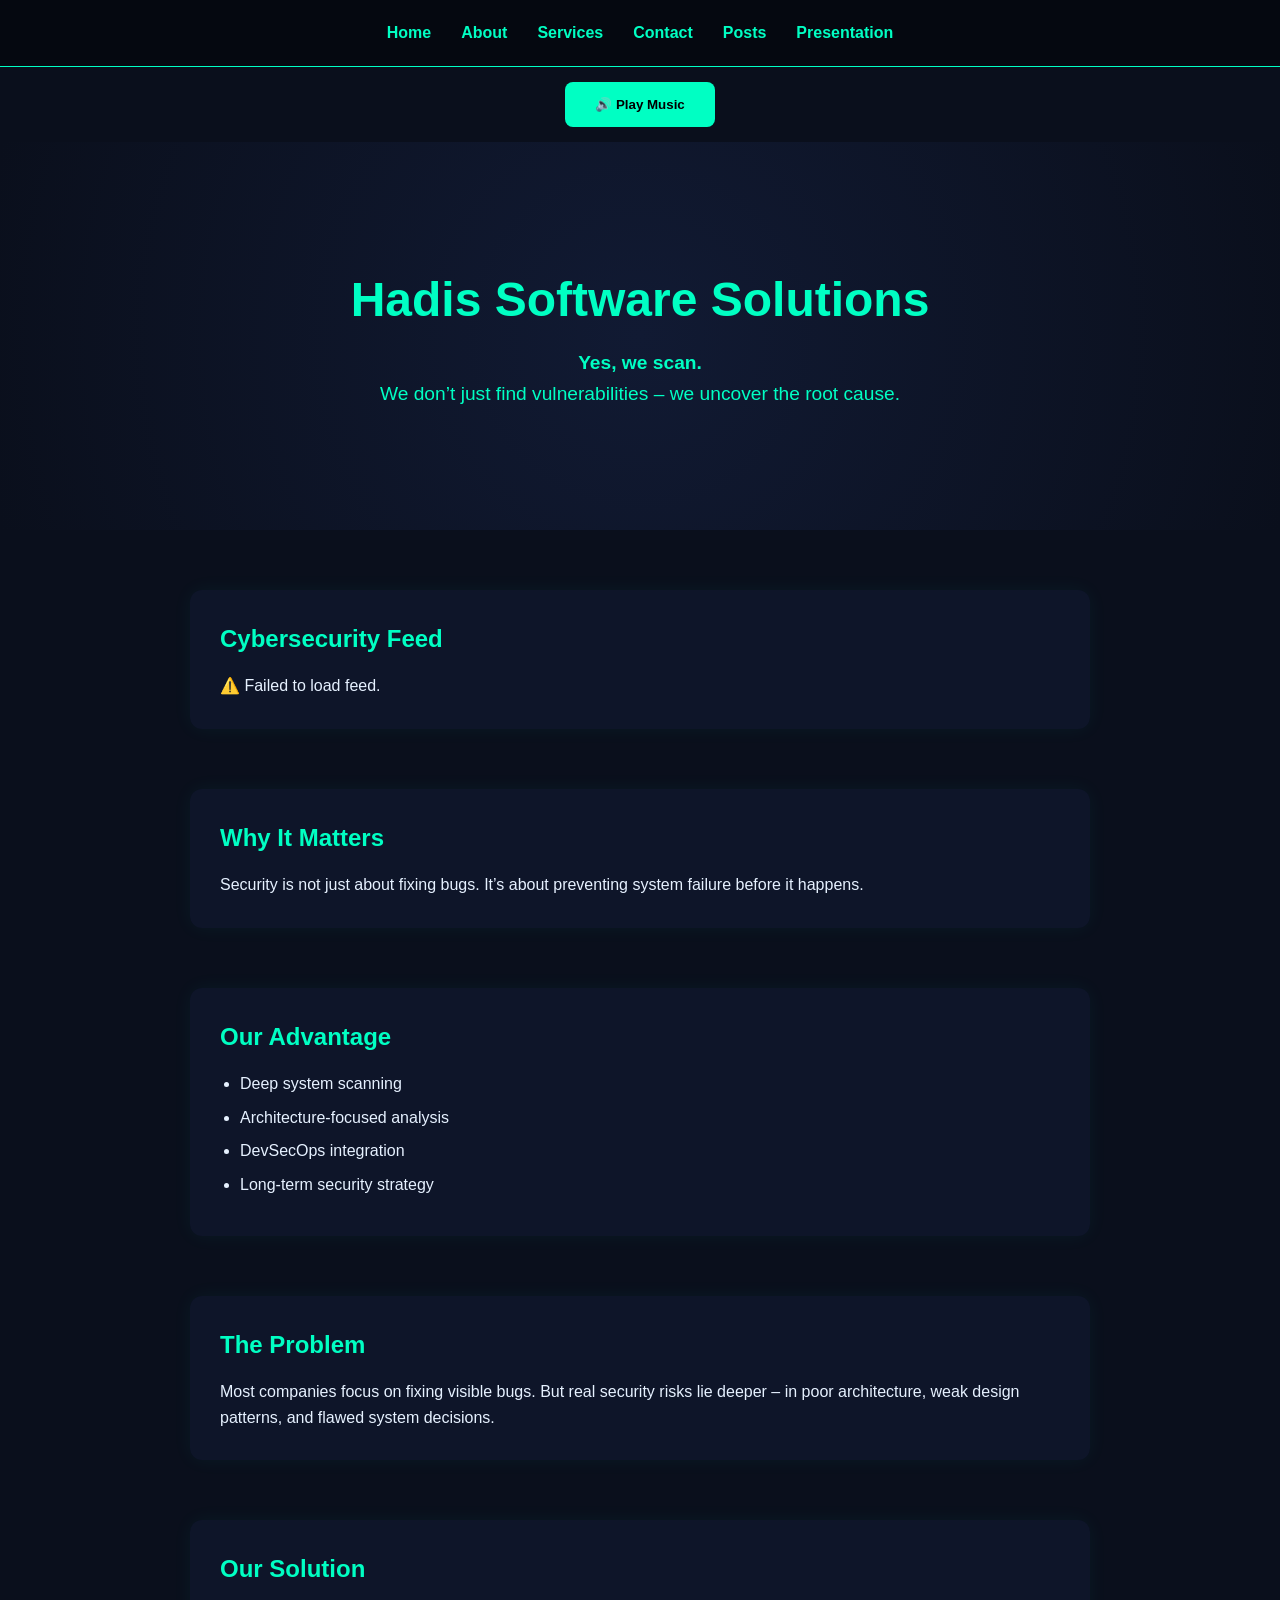
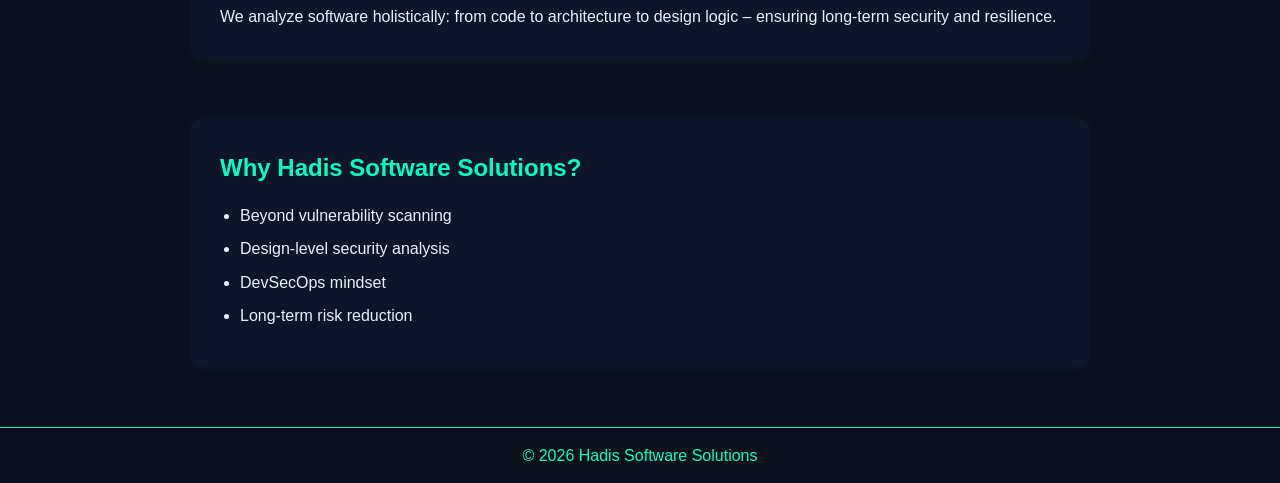
<file: index.html>
<!DOCTYPE html>
<html lang="en">
<head>
    <meta charset="UTF-8">
    <title>Hadis Software Solutions</title>
    <link rel="stylesheet" href="style.css">
</head>

<body>

<audio id="bg-music" loop style="display:none;">
    <source src="hadis_software_solutions_jingle.mp3" type="audio/mpeg">
</audio>

<!-- NAVBAR -->
<nav>
    <a href="index.html" class="active">Home</a>
    <a href="about.html">About</a>
    <a href="services.html">Services</a>
    <a href="contact.html">Contact</a>
    <a href="posts.html">Posts</a>
    <a href="presentation.html">Presentation</a>
</nav>

<!-- Play Music Button -->
<div style="text-align:center; margin: 15px;">
  <button onclick="document.getElementById('bg-music').play()">
    🔊 Play Music
  </button>
</div>

<!-- HERO -->
<header>
    <h1>Hadis Software Solutions</h1>
    <p><strong>Yes, we scan.</strong></p>
    <p>We don’t just find vulnerabilities – we uncover the root cause.</p>
</header>

<!-- CYBER FEED -->
<section>
    <h2>Cybersecurity Feed</h2>

    <div id="cyber-feed">
        <p>Loading cybersecurity feed...</p>
    </div>
</section>
    
<!-- CONTENT -->
<section>
    <h2>Why It Matters</h2>
    <p>
        Security is not just about fixing bugs.
        It’s about preventing system failure before it happens.
    </p>
</section>

<section>
    <h2>Our Advantage</h2>
    <ul>
        <li>Deep system scanning</li>
        <li>Architecture-focused analysis</li>
        <li>DevSecOps integration</li>
        <li>Long-term security strategy</li>
    </ul>
</section>

<section>
    <h2>The Problem</h2>
    <p>
        Most companies focus on fixing visible bugs.
        But real security risks lie deeper – in poor architecture,
        weak design patterns, and flawed system decisions.
    </p>
</section>

<section>
    <h2>Our Solution</h2>
    <p>
        We analyze software holistically:
        from code to architecture to design logic –
        ensuring long-term security and resilience.
    </p>
</section>

<section>
    <h2>Why Hadis Software Solutions?</h2>
    <ul>
        <li>Beyond vulnerability scanning</li>
        <li>Design-level security analysis</li>
        <li>DevSecOps mindset</li>
        <li>Long-term risk reduction</li>
    </ul>
</section>

<script>
  const bgMusic = document.getElementById('bg-music');

  // Wait for any user interaction
  function startMusic() {
    bgMusic.play().catch(() => {
      console.log("Autoplay blocked. Music will start after interaction.");
    });
    // Remove listener after first interaction
    window.removeEventListener('click', startMusic);
    window.removeEventListener('keydown', startMusic);
    window.removeEventListener('scroll', startMusic);
  }
  window.addEventListener('click', startMusic);
  window.addEventListener('keydown', startMusic);
  window.addEventListener('scroll', startMusic);
</script>

    <!-- CYBER FEED JavaScript -->
<script>
async function loadCyberFeed() {
    try {
        const response = await fetch("https://api.rss2json.com/v1/api.json?rss_url=https://feeds.feedburner.com/TheHackersNews");
        const data = await response.json();

        const container = document.getElementById("cyber-feed");
        container.innerHTML = "";

        data.items.slice(0, 5).forEach(item => {
            const post = document.createElement("div");
            post.className = "feed-item";

            post.innerHTML = `
                <h3>${item.title}</h3>
                <small>${new Date(item.pubDate).toLocaleString()}</small>
                <p>${item.description.substring(0, 120)}...</p>
                <a href="${item.link}" target="_blank">Read more →</a>
            `;

            container.appendChild(post);
        });

    } catch (error) {
        document.getElementById("cyber-feed").innerHTML = "⚠️ Failed to load feed.";
        console.error("Error loading feed:", error);
    }
}

loadCyberFeed();
</script>

<!-- FOOTER -->
<footer>
    <p>© 2026 Hadis Software Solutions</p>
</footer>
    
</body>
</html>
</file>
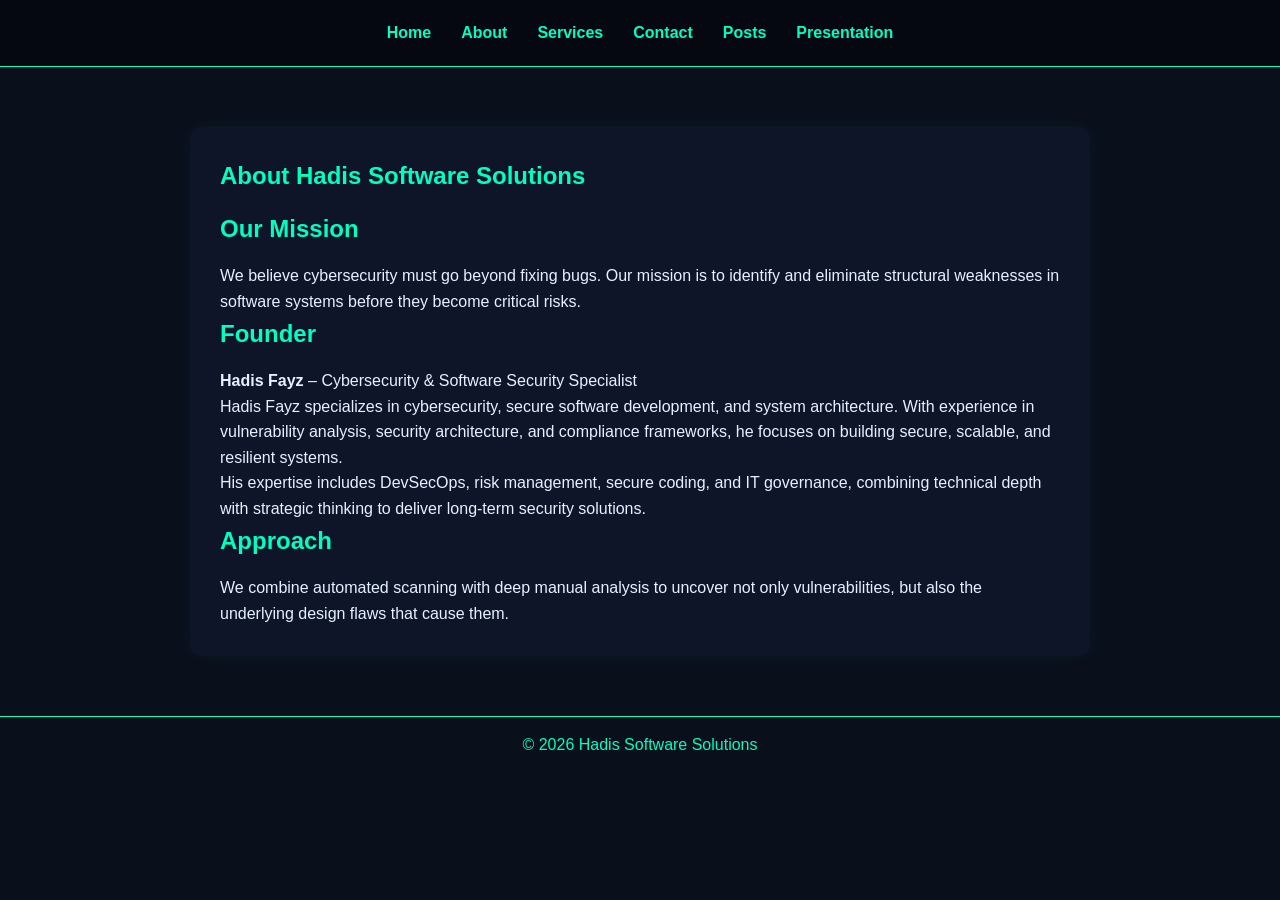
<file: about.html>
<!DOCTYPE html>
<html lang="en">
<head>
<meta charset="UTF-8">
<title>About</title>
<link rel="stylesheet" href="style.css">
</head>

<body>

<nav>
    <a href="index.html">Home</a>
    <a href="about.html">About</a>
    <a href="services.html">Services</a>
    <a href="contact.html">Contact</a>
    <a href="posts.html">Posts</a>
    <a href="presentation.html">Presentation</a>
</nav>

<section>
    <h1>About Hadis Software Solutions</h1>

    <h2>Our Mission</h2>
    <p>
        We believe cybersecurity must go beyond fixing bugs.
        Our mission is to identify and eliminate structural weaknesses in software systems
        before they become critical risks.
    </p>

    <h2>Founder</h2>
    <p><strong>Hadis Fayz</strong> – Cybersecurity & Software Security Specialist</p>

    <p>
        Hadis Fayz specializes in cybersecurity, secure software development, and system architecture.
        With experience in vulnerability analysis, security architecture, and compliance frameworks,
        he focuses on building secure, scalable, and resilient systems.
    </p>

    <p>
        His expertise includes DevSecOps, risk management, secure coding, and IT governance,
        combining technical depth with strategic thinking to deliver long-term security solutions.
    </p>

    <h2>Approach</h2>
    <p>
        We combine automated scanning with deep manual analysis to uncover not only vulnerabilities,
        but also the underlying design flaws that cause them.
    </p>

</section>

<footer>
    <p>© 2026 Hadis Software Solutions</p>
</footer>

</body>
</html>
</file>
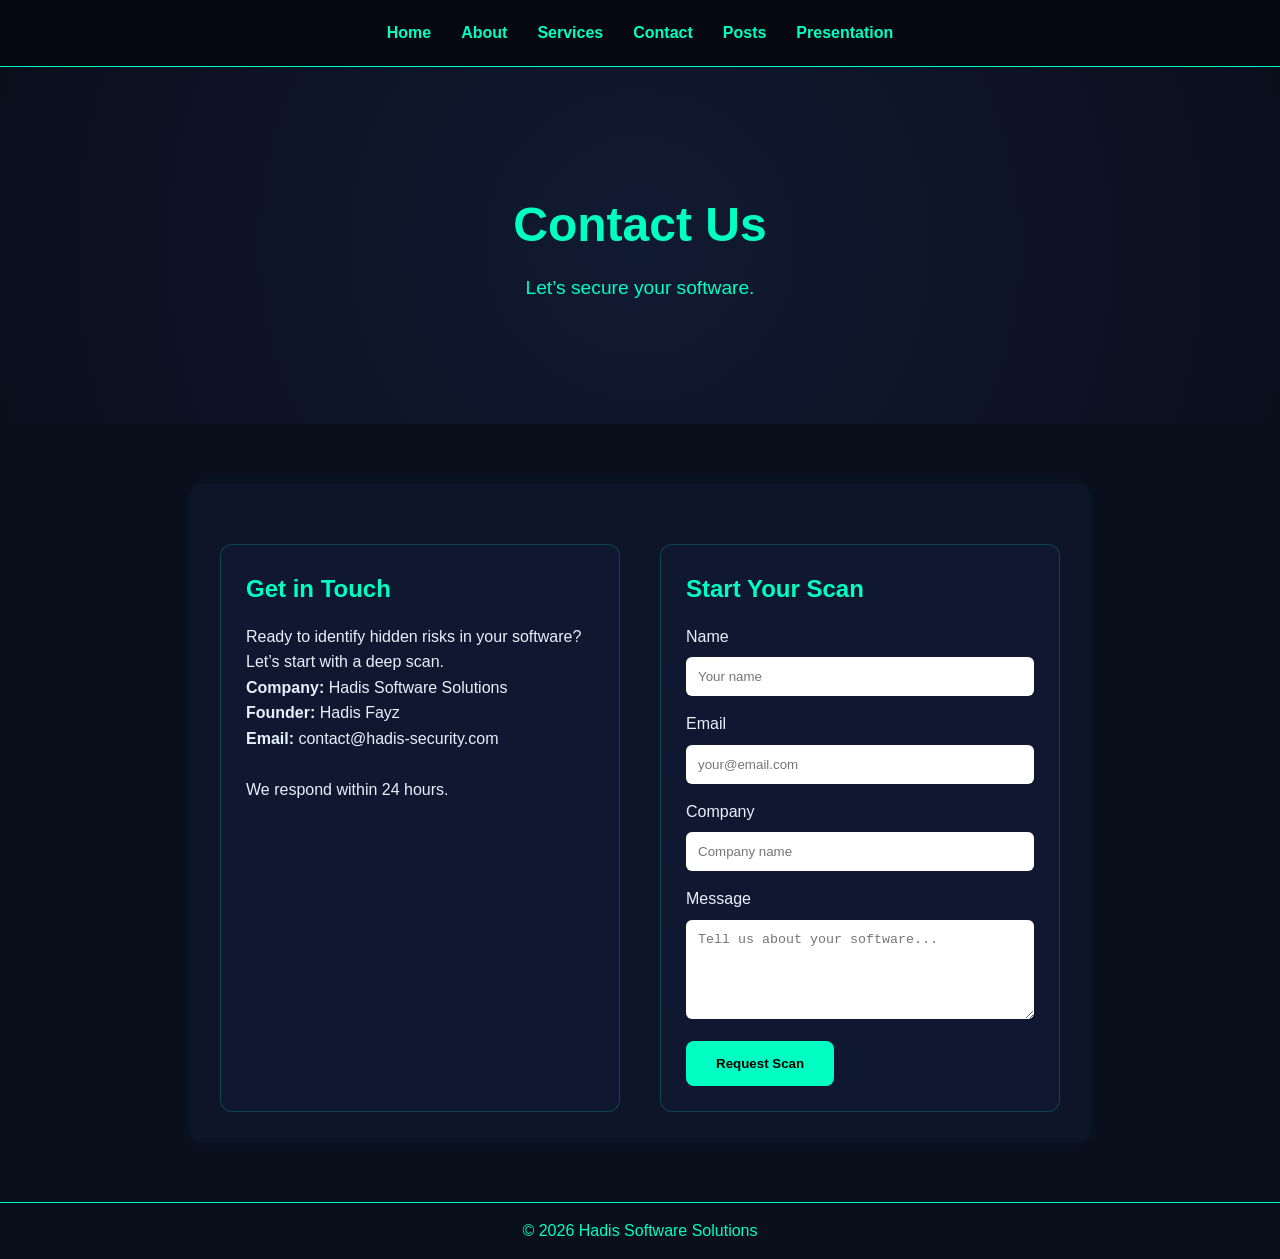
<file: contact.html>
<!DOCTYPE html>
<html lang="en">
<head>
<meta charset="UTF-8">
<title>Contact</title>
<link rel="stylesheet" href="style.css">
</head>

<body>

<nav>
    <a href="index.html">Home</a>
    <a href="about.html">About</a>
    <a href="services.html">Services</a>
    <a href="contact.html">Contact</a>
    <a href="posts.html">Posts</a>
    <a href="presentation.html">Presentation</a>
</nav>

<header>
    <h1>Contact Us</h1>
    <p>Let’s secure your software.</p>
</header>

<section>
    <div class="contact-container">

        <!-- LEFT SIDE -->
        <div class="contact-info">
            <h2>Get in Touch</h2>
            <p>
                Ready to identify hidden risks in your software?
                Let’s start with a deep scan.
            </p>

            <p><strong>Company:</strong> Hadis Software Solutions</p>
            <p><strong>Founder:</strong> Hadis Fayz</p>
            <p><strong>Email:</strong> contact@hadis-security.com</p>

            <br>

            <p>
                We respond within 24 hours.
            </p>
        </div>

        <!-- RIGHT SIDE -->
        <div class="contact-form">
            <h2>Start Your Scan</h2>

            <form>
                <label>Name</label>
                <input type="text" placeholder="Your name">

                <label>Email</label>
                <input type="email" placeholder="your@email.com">

                <label>Company</label>
                <input type="text" placeholder="Company name">

                <label>Message</label>
                <textarea rows="5" placeholder="Tell us about your software..."></textarea>

                <button type="submit">Request Scan</button>
            </form>
        </div>

    </div>
</section>

<footer>
    <p>© 2026 Hadis Software Solutions</p>
</footer>

</body>
</html>
</file>
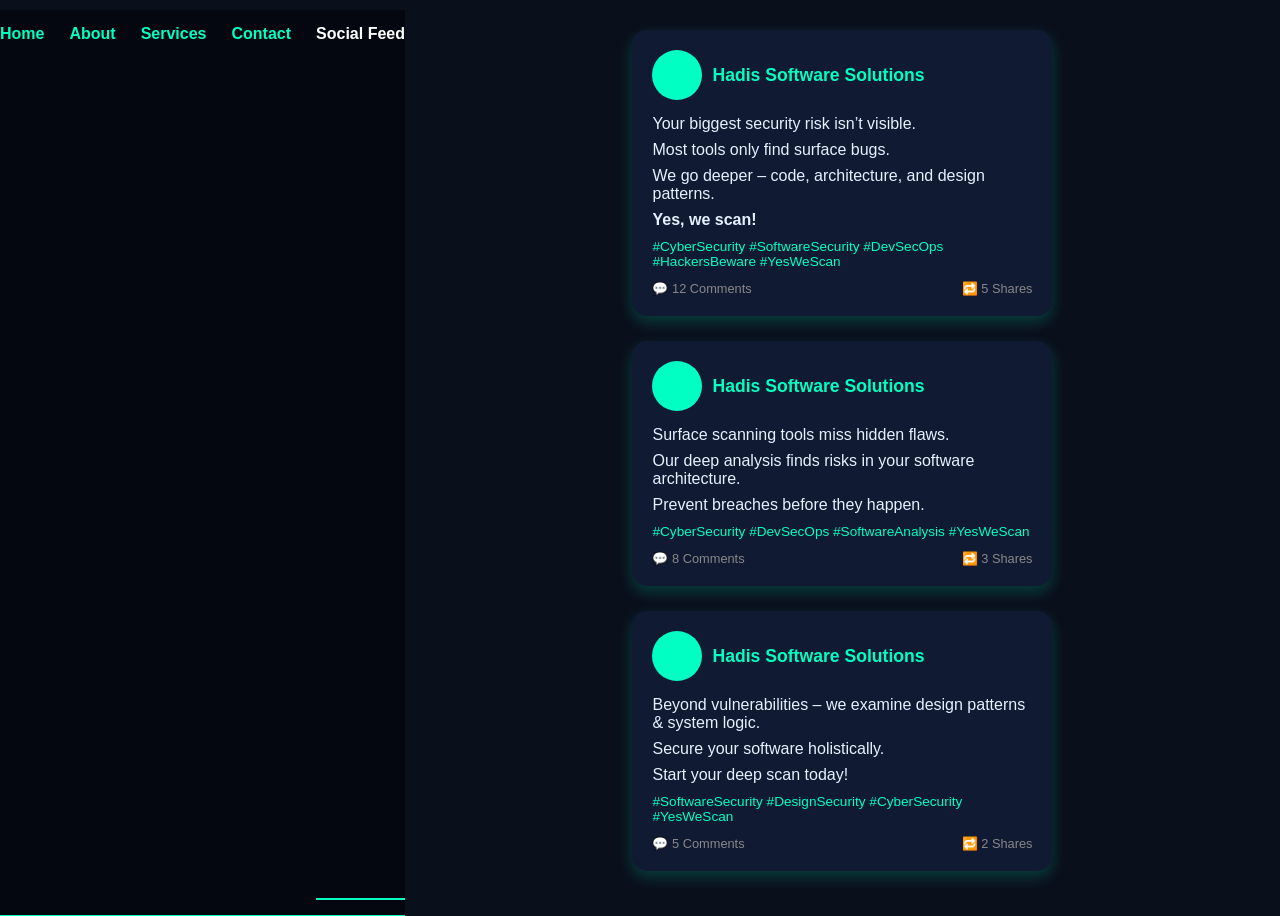
<file: post.html>
<!DOCTYPE html>
<html lang="en">
<head>
<meta charset="UTF-8">
<title>Hadis Software Solutions – Social Feed</title>
<style>
  /* BODY */
  body {
    background-color: #0a0f1c;
    font-family: 'Segoe UI', sans-serif;
    margin: 0;
    padding-top: 10px; /* space for navbar */
    display: flex;
    justify-content: center;
  }

  /* NAVBAR */
  nav {
   position: sticky; /* keeps it on top when scrolling */
   top: 0;
   background-color: rgba(5, 8, 15, 0.95); /* semi-transparent dark */
   display: flex;
   justify-content: center;
   gap: 25px;
   padding: 15px 0;
   z-index: 1000; /* ensures navbar is above all content */
   border-bottom: 1px solid #00ffc3;
  }

  nav a {
    color: #00ffc3;
    text-decoration: none;
    font-weight: 600;
    transition: 0.3s;
  }

  nav a:hover, nav a.active {
    color: white;
    border-bottom: 2px solid #00ffc3;
  }

  /* FEED */
  .feed {
   width: 100%;
   max-width: 420px;
   margin: 20px auto;
   padding: 0 15px; /* add some padding */
  }

  .post {
    background-color: #111a33;
    border-radius: 15px;
    padding: 20px;
    margin-bottom: 25px;
    box-shadow: 0 6px 15px rgba(0, 255, 195, 0.2);
    color: #e6f1ff;
    text-align: left;
  }

  .profile {
    display: flex;
    align-items: center;
    margin-bottom: 15px;
  }

  .avatar {
    width: 50px;
    height: 50px;
    background-color: #00ffc3;
    border-radius: 50%;
    margin-right: 10px;
  }

  .username {
    font-weight: bold;
    color: #00ffc3;
    font-size: 1.1rem;
  }

  .post-content p {
    margin: 8px 0;
    font-size: 1rem;
  }

  .hashtags {
    color: #00ffc3;
    font-size: 0.85rem;
    margin-top: 10px;
  }

  .footer {
    margin-top: 12px;
    display: flex;
    justify-content: space-between;
    font-size: 0.8rem;
    color: #888;
  }
</style>
</head>
<body>

<!-- NAVIGATION BAR -->
<nav>
  <a href="index.html">Home</a>
  <a href="about.html">About</a>
  <a href="services.html">Services</a>
  <a href="contact.html">Contact</a>
  <a href="feed.html" class="active">Social Feed</a>
</nav>

<!-- SOCIAL FEED -->
<div class="feed">

  <!-- Post 1 -->
  <div class="post">
    <div class="profile">
      <div class="avatar"></div>
      <div class="username">Hadis Software Solutions</div>
    </div>
    <div class="post-content">
      <p>Your biggest security risk isn’t visible.</p>
      <p>Most tools only find surface bugs.</p>
      <p>We go deeper – code, architecture, and design patterns.</p>
      <p><strong>Yes, we scan!</strong></p>
    </div>
    <div class="hashtags">
      #CyberSecurity #SoftwareSecurity #DevSecOps #HackersBeware #YesWeScan
    </div>
    <div class="footer">
      <span>💬 12 Comments</span>
      <span>🔁 5 Shares</span>
    </div>
  </div>

  <!-- Post 2 -->
  <div class="post">
    <div class="profile">
      <div class="avatar"></div>
      <div class="username">Hadis Software Solutions</div>
    </div>
    <div class="post-content">
      <p>Surface scanning tools miss hidden flaws.</p>
      <p>Our deep analysis finds risks in your software architecture.</p>
      <p>Prevent breaches before they happen.</p>
    </div>
    <div class="hashtags">
      #CyberSecurity #DevSecOps #SoftwareAnalysis #YesWeScan
    </div>
    <div class="footer">
      <span>💬 8 Comments</span>
      <span>🔁 3 Shares</span>
    </div>
  </div>

  <!-- Post 3 -->
  <div class="post">
    <div class="profile">
      <div class="avatar"></div>
      <div class="username">Hadis Software Solutions</div>
    </div>
    <div class="post-content">
      <p>Beyond vulnerabilities – we examine design patterns & system logic.</p>
      <p>Secure your software holistically.</p>
      <p>Start your deep scan today!</p>
    </div>
    <div class="hashtags">
      #SoftwareSecurity #DesignSecurity #CyberSecurity #YesWeScan
    </div>
    <div class="footer">
      <span>💬 5 Comments</span>
      <span>🔁 2 Shares</span>
    </div>
  </div>

</div>

</body>
</html>
</file>
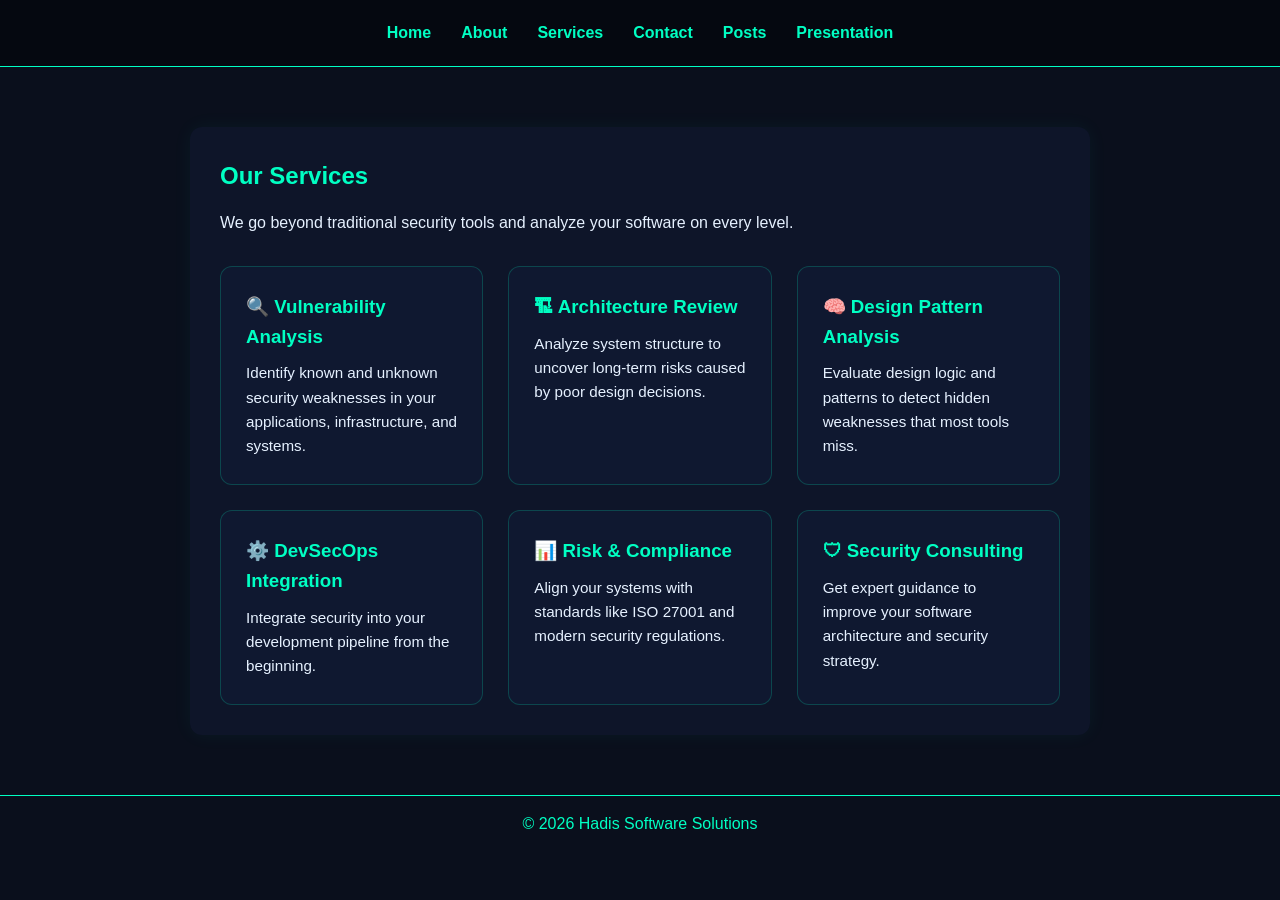
<file: services.html>
<!DOCTYPE html>
<html lang="en">
<head>
<meta charset="UTF-8">
<title>Services</title>
<link rel="stylesheet" href="style.css">
</head>

<body>

<nav>
    <a href="index.html">Home</a>
    <a href="about.html">About</a>
    <a href="services.html">Services</a>
    <a href="contact.html">Contact</a>
    <a href="posts.html">Posts</a>
    <a href="presentation.html">Presentation</a>
</nav>

<section>
    <h1>Our Services</h1>
    <p>We go beyond traditional security tools and analyze your software on every level.</p>

    <div class="services-grid">

        <div class="service-card">
            <h3>🔍 Vulnerability Analysis</h3>
            <p>
                Identify known and unknown security weaknesses in your applications,
                infrastructure, and systems.
            </p>
        </div>

        <div class="service-card">
            <h3>🏗 Architecture Review</h3>
            <p>
                Analyze system structure to uncover long-term risks
                caused by poor design decisions.
            </p>
        </div>

        <div class="service-card">
            <h3>🧠 Design Pattern Analysis</h3>
            <p>
                Evaluate design logic and patterns to detect hidden
                weaknesses that most tools miss.
            </p>
        </div>

        <div class="service-card">
            <h3>⚙️ DevSecOps Integration</h3>
            <p>
                Integrate security into your development pipeline
                from the beginning.
            </p>
        </div>

        <div class="service-card">
            <h3>📊 Risk & Compliance</h3>
            <p>
                Align your systems with standards like ISO 27001
                and modern security regulations.
            </p>
        </div>

        <div class="service-card">
            <h3>🛡 Security Consulting</h3>
            <p>
                Get expert guidance to improve your software
                architecture and security strategy.
            </p>
        </div>

    </div>
</section>

<footer>
    <p>© 2026 Hadis Software Solutions</p>
</footer>

</body>
</html>
</file>
<file: style.css>
/* =========================
   PRESENTATION HERO STYLE
========================= */

.topbar {
    position: absolute;
    top: 50%;
    left: 50%;
    transform: translate(-50%, -50%);
    text-align: center;
}

.title {
    font-size: 48px;
    font-weight: 800;
    color: #00ffc3;
    letter-spacing: 3px;

    text-shadow:
        0 0 10px rgba(0, 255, 195, 0.8),
        0 0 25px rgba(0, 255, 195, 0.5),
        0 0 40px rgba(0, 255, 195, 0.3);

    animation: glow 2s infinite alternate;
}

.subtitle {
    margin-top: 15px;
    font-size: 16px;
    color: rgba(255,255,255,0.7);
}

.container {
  position: fixed;
  top: 0;
  left: 0;
  width: 100vw;
  height: 100vh;
  z-index: 1;
}

.container iframe {
  width: 100vw;
  height: 100vh;
  border: none;
}

/* Glow animation */
@keyframes glow {
    from {
        text-shadow: 0 0 10px #00ffc3;
    }
    to {
        text-shadow: 0 0 30px #00ffc3;
    }
}

* {
    margin: 0;
    padding: 0;
    box-sizing: border-box;
}

/* BODY */
body {
    font-family: 'Segoe UI', sans-serif;
    background: #0a0f1c;
    color: #e6f1ff;
    line-height: 1.6;
}

/* NAVBAR */
nav {
    display: flex;
    justify-content: center;
    gap: 30px;
    padding: 20px;
    background: rgba(5, 8, 15, 0.9);
    border-bottom: 1px solid #00ffc3;
}

nav a {
    color: #00ffc3;
    text-decoration: none;
    font-weight: 600;
    transition: 0.3s;
}

nav a:hover {
    color: white;
}

/* HERO */
header {
    text-align: center;
    padding: 120px 20px;
    background: radial-gradient(circle at center, #111a33, #0a0f1c);
}

header h1 {
    font-size: 3rem;
    margin-bottom: 10px;
}

header p {
    font-size: 1.2rem;
    color: #00ffc3;
}

/* SECTIONS */
section {
    max-width: 900px;
    margin: 60px auto;
    padding: 30px;
    background: rgba(17, 26, 51, 0.6);
    border-radius: 12px;
    box-shadow: 0 0 20px rgba(0, 255, 195, 0.05);
}

/* HEADINGS */
h1, h2 {
    color: #00ffc3;
    margin-bottom: 15px;
}

/* LISTS */
ul {
    padding-left: 20px;
}

li {
    margin-bottom: 8px;
}

/* BUTTON */
button {
    padding: 15px 30px;
    background: #00ffc3;
    color: black;
    border: none;
    border-radius: 8px;
    cursor: pointer;
    font-weight: bold;
    transition: 0.3s;
}

button:hover {
    background: white;
}

/* FORM */
input, textarea {
    width: 100%;
    padding: 10px;
    margin-top: 5px;
    margin-bottom: 15px;
    border-radius: 6px;
    border: none;
}

/* FOOTER */

footer {
    background-color: #0a0f1c;   /* match body background */
    color: #00ffc3;              /* match your branding */
    text-align: center;
    padding: 15px 0;
    border-top: 1px solid #00ffc3;
}

/* style audio player to match theme */
footer audio {
    margin: 10px 0;
    width: 90%;                 /* fits nicely inside footer */
    max-width: 400px;           /* prevents it from being too wide */
    outline: none;              /* remove default focus outline */
    border-radius: 8px;         /* subtle rounded corners */
}

/* SERVICES GRID */
.services-grid {
    display: grid;
    grid-template-columns: repeat(auto-fit, minmax(250px, 1fr));
    gap: 25px;
    margin-top: 30px;
}

/* CARD */
.service-card {
    background: rgba(17, 26, 51, 0.8);
    padding: 25px;
    border-radius: 12px;
    transition: 0.3s;
    border: 1px solid rgba(0,255,195,0.2);
}

.service-card:hover {
    transform: translateY(-5px);
    box-shadow: 0 0 20px rgba(0,255,195,0.2);
    border-color: #00ffc3;
}

.service-card h3 {
    margin-bottom: 10px;
    color: #00ffc3;
}

.service-card p {
    font-size: 0.95rem;
}

/* CONTACT LAYOUT */
.contact-container {
    display: grid;
    grid-template-columns: 1fr 1fr;
    gap: 40px;
    margin-top: 30px;
}

/* CONTACT INFO */
.contact-info {
    background: rgba(17, 26, 51, 0.8);
    padding: 25px;
    border-radius: 12px;
    border: 1px solid rgba(0,255,195,0.2);
}

/* CONTACT FORM */
.contact-form {
    background: rgba(17, 26, 51, 0.8);
    padding: 25px;
    border-radius: 12px;
    border: 1px solid rgba(0,255,195,0.2);
}

/* INPUT STYLE */
input, textarea {
    width: 100%;
    padding: 12px;
    margin-top: 8px;
    margin-bottom: 15px;
    border-radius: 6px;
    border: none;
    outline: none;
}

/* MOBILE */
@media (max-width: 800px) {
    .contact-container {
        grid-template-columns: 1fr;
    }
}
</file>
